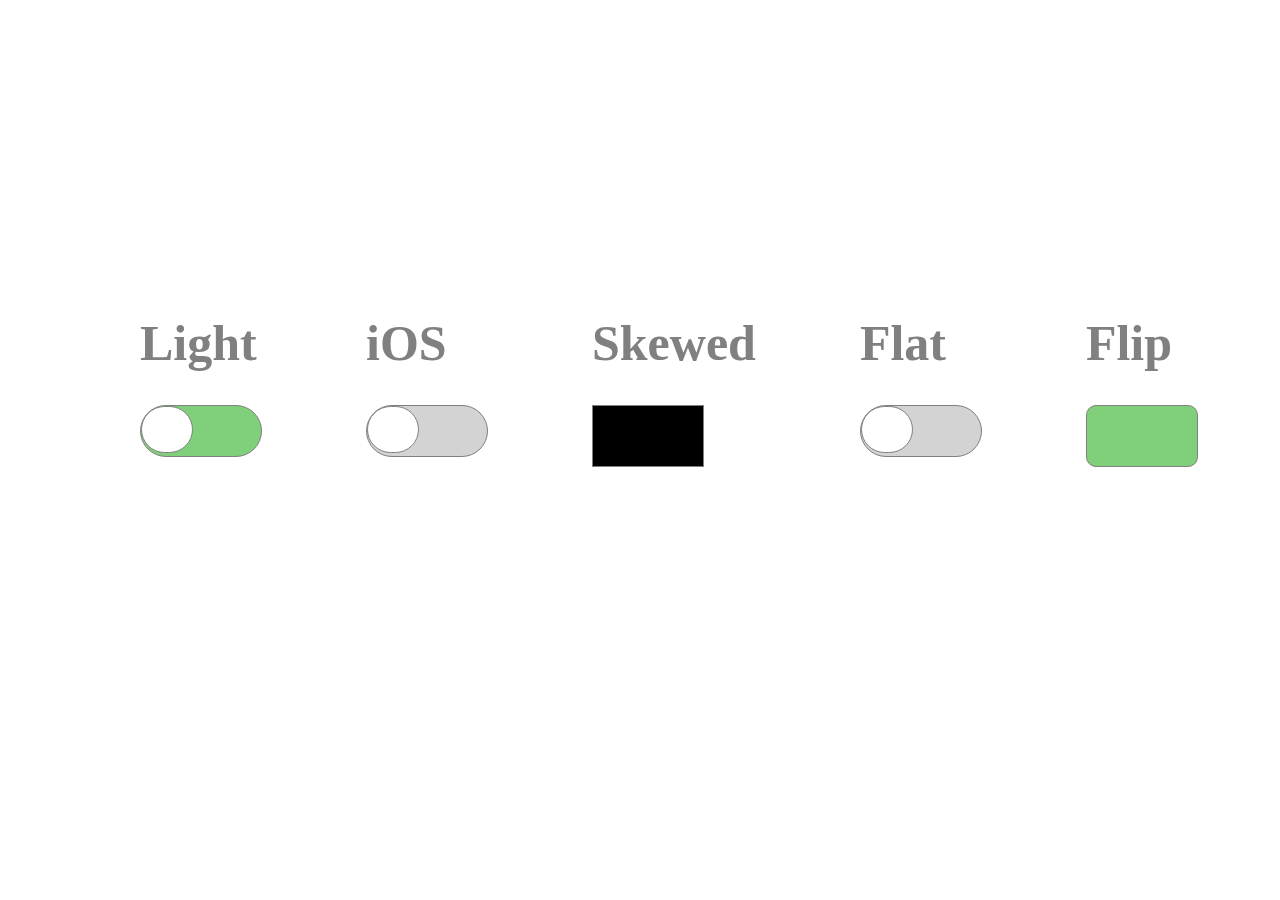
<file: index3.html>
<!DOCTYPE html>
<html lang="en">
<head>
    <meta charset="UTF-8">
    <meta name="viewport" content="width=device-width, initial-scale=1.0">
    <title>Document</title>
    <link rel="stylesheet" href="css/main3.css">
</head>
<body>
    
<div class="box">
    <div class="box-item1">
        <h1>Light</h1>
        <div class="button">
            <div class="dumaloq"></div>
        </div>
    </div>
    <div class="box-item2">
        <h1>iOS</h1>
        <div class="button2">
            <div class="dumaloq"></div>
        </div>
    </div>
    <div class="box-item3">
        <h1>Skewed</h1>
        <div class="button3">
        </div>
    </div>
    <div class="box-item4">
        <h1>Flat</h1>
        <div class="button4">
            <div class="dumaloq"></div>
        </div>
    </div>
    <div class="box-item5">
        <h1>Flip</h1>
        <div class="button5">
        </div>
    </div>
</div>

</body>
</html>
</file>
<file: css/main3.css>
.box{
    width: 1200px;
    margin: 280px auto;
}
.box-item1{
    color: gray;
    display: inline-block;
    font-size: 25px;
    margin-left: 100px;
}
.box-item2{
    color: gray;
    display: inline-block;
    font-size: 25px;
    margin-left:100px;
}
.box-item3{
    color: gray;
    display: inline-block;
    font-size: 25px;
    margin-left: 100px;
}
.box-item4{
    color: gray;
    display: inline-block;
    font-size: 25px;
    margin-left: 100px;
}
.box-item5{
    color: gray;
    display: inline-block;
    font-size: 25px;
    margin-left: 100px;
}
.button{
    background-color: rgb(128, 207, 123);
    width: 120px;
    height: 50px;
    border: 1px solid;
    border-radius: 30px;
}
.button2{
    background-color: lightgray;
    width: 120px;
    height: 50px;
    border: 1px solid;
    border-radius: 30px;
}
.button3{
    background-color: black;
    width: 110px;
    height: 60px;
    border: 1px solid;
}
.button4{
    background-color: lightgray;
    width: 120px;
    height: 50px;
    border: 1px solid;
    border-radius: 30px;
}
.button5{
    background-color:rgb(128, 207, 123);
    width: 110px;
    height: 60px;
    border: 1px solid;
    border-radius: 10px;
}
.dumaloq{
    width: 50px;
    height: 45px;
    background-color: white;
    border: 1px solid;
    border-radius: 30px;
}
.button2:hover .dumaloq{
    transform: translateX(65px);
}
.button:hover .dumaloq{
    transform: translateX(65px);
}
.button4:hover .dumaloq{
    transform: translateX(65px);
}
.button3:hover {
    transform: translateX(5px);
    background-color: rgb(217, 71, 71);
}
.button5:hover {
    transform: translateX(5px);
    background-color:gray ;
}
</file>
